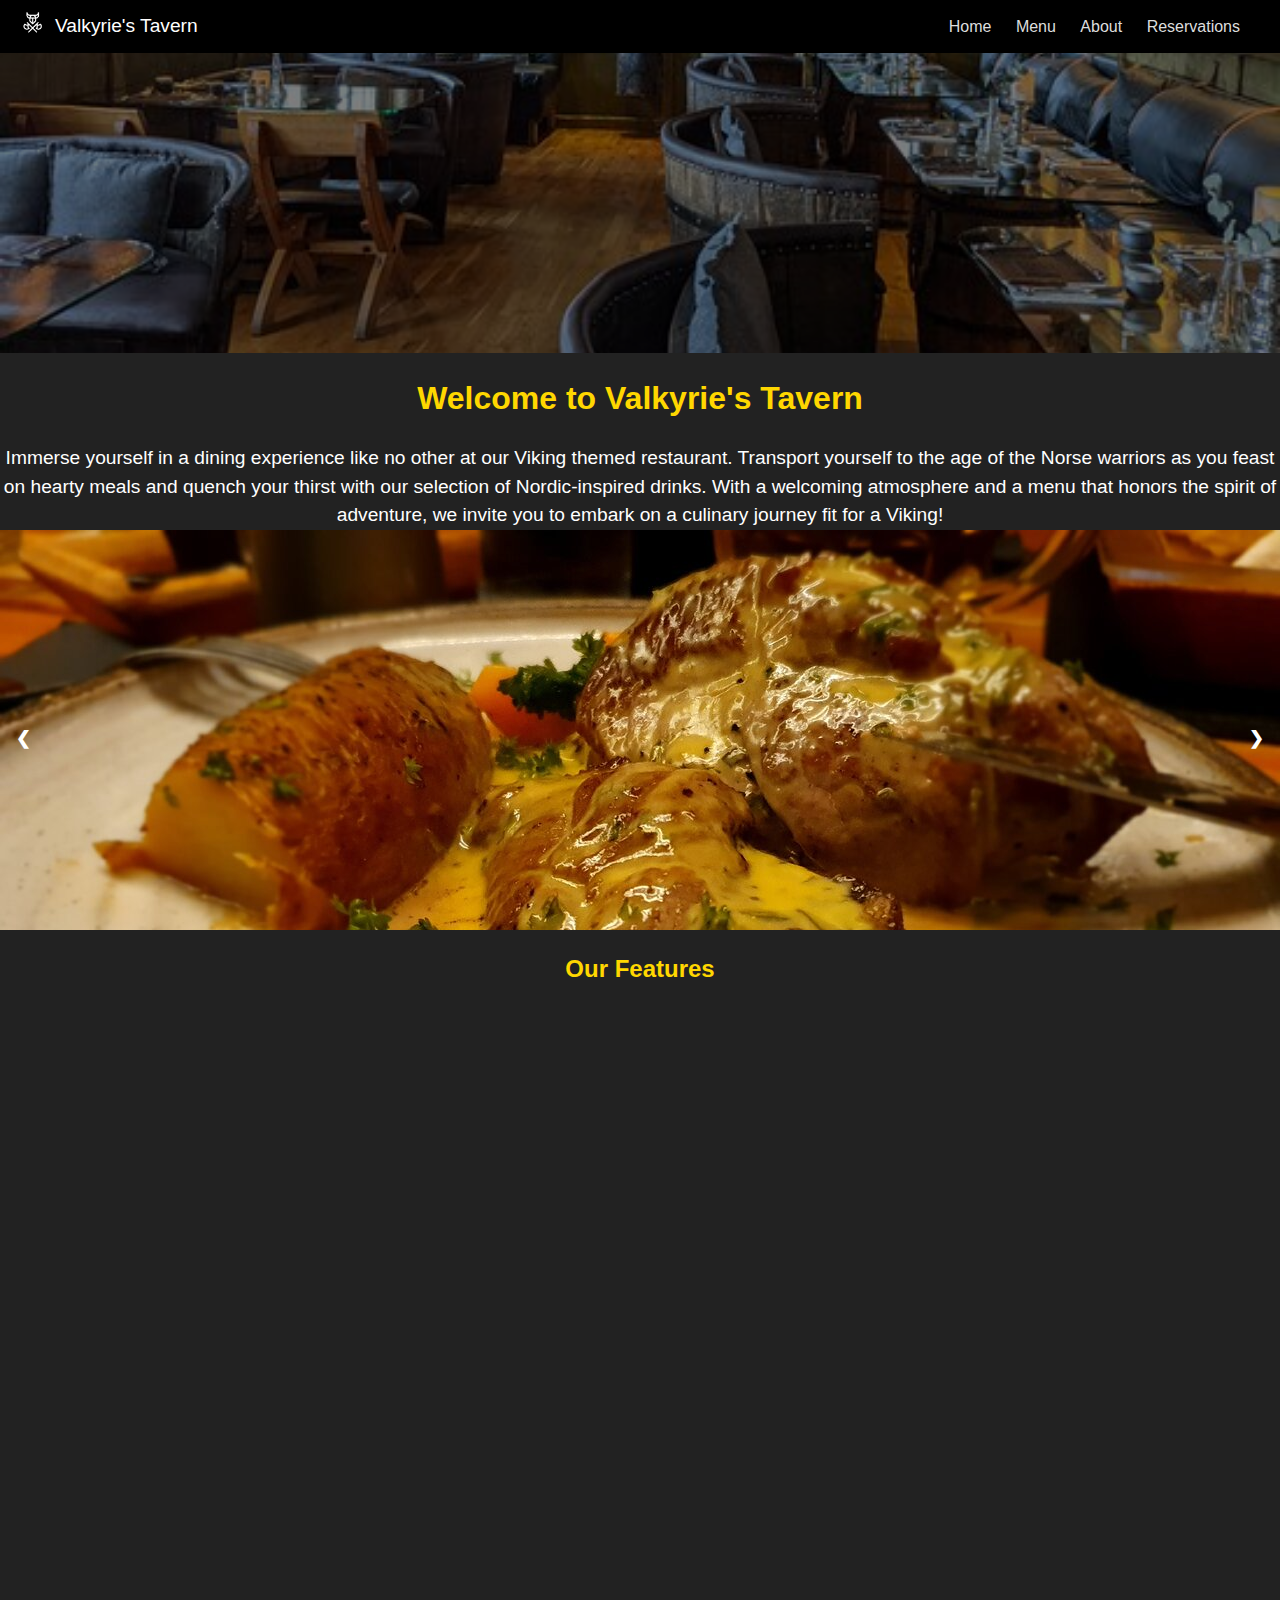
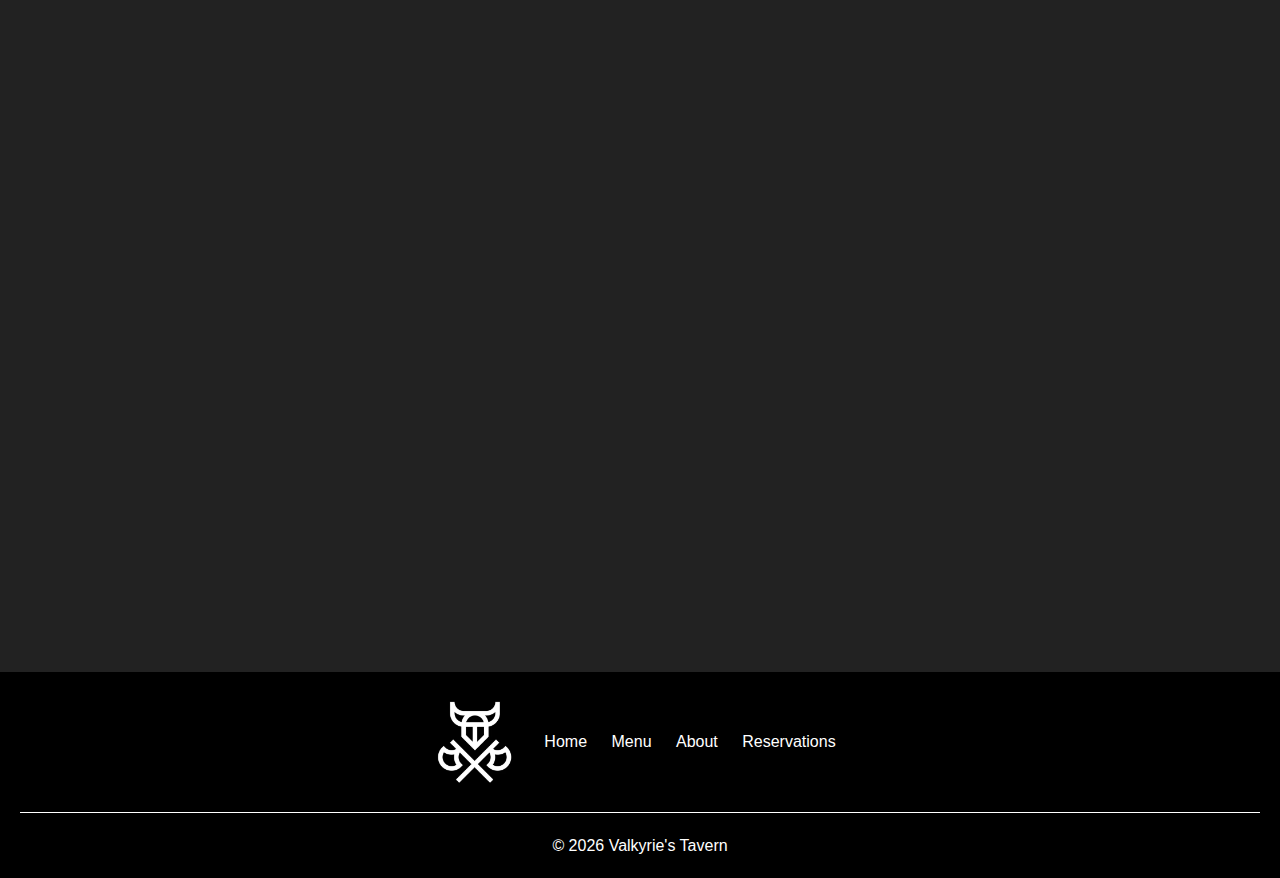
<file: index.html>
<!DOCTYPE html>
<html lang="en">
<head>
    <meta charset="UTF-8">
    <meta name="viewport" content="width=device-width, initial-scale=1.0">
    <title>Valkyrie's Tavern</title>
    <link rel="stylesheet" type="text/css" href="style.css">
    <link rel="icon" type="image/x-icon" href="images/favicon.ico">
</head>
<body>
    <header>
        <nav class="navbar">
            <div class="navbar-logo">
                <a href="index.html"><img src="images/logo.png" alt="Restaurant Logo"></a>
                <a href="index.html" class="navbar-title">Valkyrie's Tavern</a>
            </div>
            <div class="navbar-links">
                <ul>
                    <li><a href="index.html">Home</a></li>
                    <li><a href="products.html">Menu</a></li>
                    <li><a href="about.html">About</a></li>
                    <li><a href="services.html">Reservations</a></li>
                </ul>
            </div>
        </nav>
    </header>
    <section class="banner" style="background-image: url('images/banner.png');">
        <div class="banner-overlay"></div>
        <div class="banner-content">
            <img class="banner-logo" src="images/logo2.png" alt="Restaurant Logo">
            <h1 class="banner-title">Valkyrie's Tavern</h1>
        </div>
    </section>
    <div class="welcome-text-container">
        <h1 class="welcome-text">Welcome to Valkyrie's Tavern</h1>
        <p class="restaurant-description">Immerse yourself in a dining experience like no other at our Viking themed restaurant. Transport yourself to the age of the Norse warriors as you feast on hearty meals and quench your thirst with our selection of Nordic-inspired drinks. With a welcoming atmosphere and a menu that honors the spirit of adventure, we invite you to embark on a culinary journey fit for a Viking!</p>
    </div>
    <div class="slideshow-container-wrapper">
        <div class="slideshow-container">
            <div class="slide">
                <img src="images/slide1.png" alt="Slide 1">
            </div>
            <div class="slide">
                <img src="images/slide2.png" alt="Slide 2">
            </div>
            <div class="slide">
                <img src="images/slide3.png" alt="Slide 3">
            </div>
            <a class="prev" onclick="prevSlide()">&#10094;</a>
            <a class="next" onclick="nextSlide()">&#10095;</a>
        </div>
    </div>
    <main>
        <h2 class="feature-title">Our Features</h2>
        <div class="feature-list">
            <div class="feature-item">
                <img src="images/helmet.png" alt="Viking Helmet">
                <div class="feature-content">
                    <h3 class="feature-name">Authentic Viking Ambiance</h3>
                    <p class="feature-description">Step into our tavern and be transported to the realm of the Norse gods. Our decor, inspired by Viking longhouses, shields, and weaponry, creates an authentic atmosphere for your dining pleasure.</p>
                </div>
            </div>
            <div class="feature-item">
                <img src="images/horn.png" alt="Drinking Horn">
                <div class="feature-content">
                    <h3 class="feature-name">Nordic-Inspired Cuisine</h3>
                    <p class="feature-description">Savor the flavors of the North with our menu crafted from traditional Viking recipes and modern culinary techniques. From hearty stews to succulent roasted meats, our dishes are fit for the mightiest warriors.</p>
                </div>
            </div>
            <div class="feature-item">
                <img src="images/performance.png" alt="Viking Performance">
                <div class="feature-content">
                    <h3 class="feature-name">Live Entertainment</h3>
                    <p class="feature-description">Enjoy live performances by Viking skalds, musicians, and storytellers as you dine. Let the echoes of ancient sagas and battle hymns accompany your meal, adding to the immersive experience of Valkyrie's Tavern.</p>
                </div>
            </div>
        </div>
    </main>
    <footer class="footer">
        <div class="footer-content">
            <img src="images/logo.png" alt="Footer Logo" class="footer-logo">
            <nav class="footer-nav">
                <ul>
                    <li><a href="index.html">Home</a></li>
                    <li><a href="products.html">Menu</a></li>
                    <li><a href="about.html">About</a></li>
                    <li><a href="services.html">Reservations</a></li>
                </ul>
            </nav>
        </div>
        <div class="footer-line"></div>
        <p class="copyright">&copy; <span id="copyright-year"></span> Valkyrie's Tavern</p>
    </footer>
    <script src="slideshow.js"></script>
    <script src="animation.js"></script>
    <script src="copyright.js"></script>
</body>
</html>
</file>
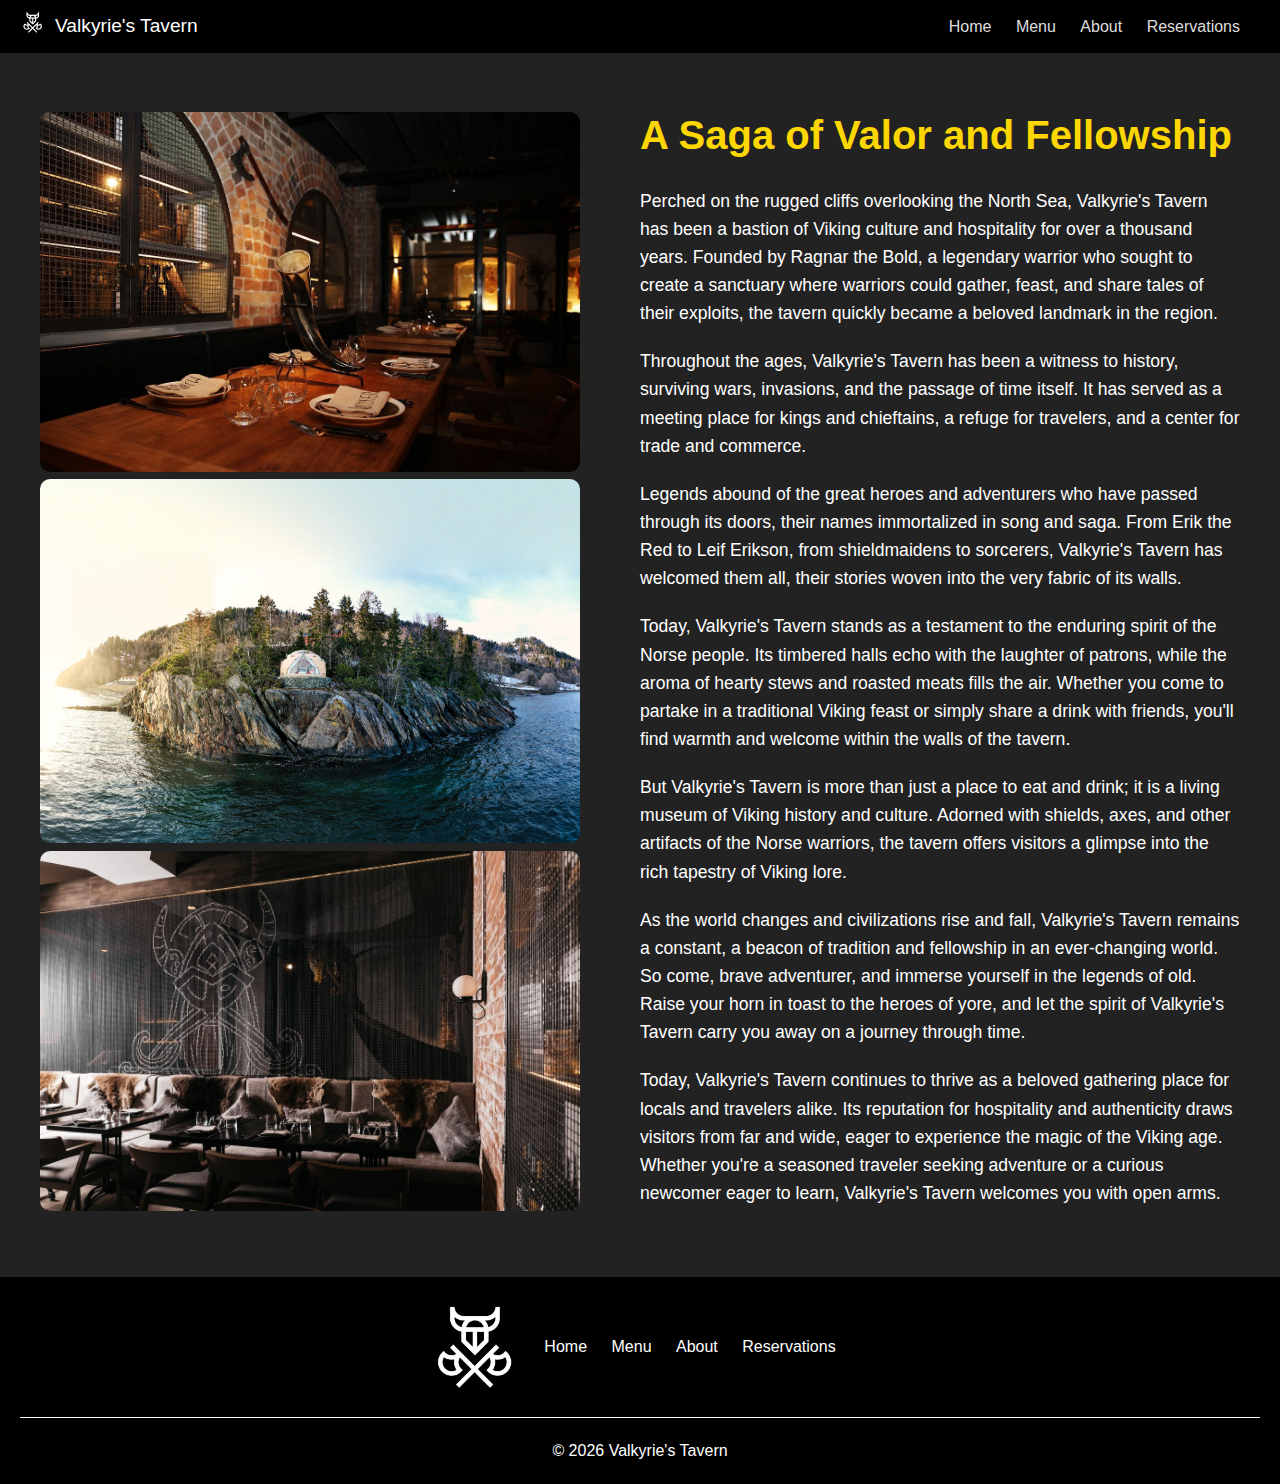
<file: about.html>
<!DOCTYPE html>
<html lang="en">
<head>
    <meta charset="UTF-8">
    <meta name="viewport" content="width=device-width, initial-scale=1.0">
    <title>About Us - Valkyrie's Tavern</title>
    <link rel="stylesheet" type="text/css" href="style.css">
    <link rel="icon" type="image/x-icon" href="images/favicon.ico">
</head>
<body>
    <header>
        <nav class="navbar">
            <div class="navbar-logo">
                <a href="index.html"><img src="images/logo.png" alt="Restaurant Logo"></a>
                <a href="index.html" class="navbar-title">Valkyrie's Tavern</a>
            </div>
            <div class="navbar-links">
                <ul>
                    <li><a href="index.html">Home</a></li>
                    <li><a href="products.html">Menu</a></li>
                    <li><a href="about.html">About</a></li>
                    <li><a href="services.html">Reservations</a></li>
                </ul>
            </div>
        </nav>
    </header>
    <section class="about-section">
        <div class="about-container">
            <div class="about-image">
                <img src="images/about1.png" alt="About Image 1">
                <img src="images/about2.png" alt="About Image 2">
                <img src="images/about3.png" alt="About Image 3">
            </div>
            <div class="about-content">
                <h2 class="about-title">A Saga of Valor and Fellowship</h2>
                <p class="about-description">Perched on the rugged cliffs overlooking the North Sea, Valkyrie's Tavern has been a bastion of Viking culture and hospitality for over a thousand years. Founded by Ragnar the Bold, a legendary warrior who sought to create a sanctuary where warriors could gather, feast, and share tales of their exploits, the tavern quickly became a beloved landmark in the region.</p>
                <p class="about-description">Throughout the ages, Valkyrie's Tavern has been a witness to history, surviving wars, invasions, and the passage of time itself. It has served as a meeting place for kings and chieftains, a refuge for travelers, and a center for trade and commerce.</p>
                <p class="about-description">Legends abound of the great heroes and adventurers who have passed through its doors, their names immortalized in song and saga. From Erik the Red to Leif Erikson, from shieldmaidens to sorcerers, Valkyrie's Tavern has welcomed them all, their stories woven into the very fabric of its walls.</p>
                <p class="about-description">Today, Valkyrie's Tavern stands as a testament to the enduring spirit of the Norse people. Its timbered halls echo with the laughter of patrons, while the aroma of hearty stews and roasted meats fills the air. Whether you come to partake in a traditional Viking feast or simply share a drink with friends, you'll find warmth and welcome within the walls of the tavern.</p>
                <p class="about-description">But Valkyrie's Tavern is more than just a place to eat and drink; it is a living museum of Viking history and culture. Adorned with shields, axes, and other artifacts of the Norse warriors, the tavern offers visitors a glimpse into the rich tapestry of Viking lore.</p>
                <p class="about-description">As the world changes and civilizations rise and fall, Valkyrie's Tavern remains a constant, a beacon of tradition and fellowship in an ever-changing world. So come, brave adventurer, and immerse yourself in the legends of old. Raise your horn in toast to the heroes of yore, and let the spirit of Valkyrie's Tavern carry you away on a journey through time.</p>
                <p class="about-description">Today, Valkyrie's Tavern continues to thrive as a beloved gathering place for locals and travelers alike. Its reputation for hospitality and authenticity draws visitors from far and wide, eager to experience the magic of the Viking age. Whether you're a seasoned traveler seeking adventure or a curious newcomer eager to learn, Valkyrie's Tavern welcomes you with open arms.</p>
            </div>
        </div>
    </section>
    <footer class="footer">
        <div class="footer-content">
            <img src="images/logo.png" alt="Footer Logo" class="footer-logo">
            <nav class="footer-nav">
                <ul>
                    <li><a href="index.html">Home</a></li>
                    <li><a href="products.html">Menu</a></li>
                    <li><a href="about.html">About</a></li>
                    <li><a href="services.html">Reservations</a></li>
                </ul>
            </nav>
        </div>
        <div class="footer-line"></div>
        <p class="copyright">&copy; <span id="copyright-year"></span> Valkyrie's Tavern</p>
    </footer>
    <script src="aboutanimation.js"></script>
    <script src="copyright.js"></script>
</body>
</html>
</file>
<file: style.css>
/* Resetting default margin and padding */

* {
    margin: 0;
    padding: 0;
    box-sizing: border-box;
}

/* Navigation */
.navbar {
    background-color: #000000;
    color: white;
    display: flex;
    justify-content: space-between;
    align-items: center;
    padding: 10px 20px;
}

.navbar-logo img {
    width: 25px;
    margin: 0;
    padding: 0;
}

.navbar-logo {
    display: flex;
    align-items: center;
}

.navbar-title {
    text-decoration: none;
    color: white;
    margin-left: 10px;
    font-size: 1.2rem;
}

.navbar-links ul {
    list-style: none;
}

.navbar-links ul li {
    display: inline;
    margin-right: 20px;
}

.navbar-links ul li a {
    text-decoration: none;
    color: white;
    transition: color 0.3s ease, transform 0.3s ease;
}

.navbar-links ul li a:hover {
    color: #FFD700;
    transform: translateY(-3px);
}

/* Banner */
.banner {
    position: relative;
    height: 300px;
    background-size: cover;
    background-position: center;
}

.banner-overlay {
    position: absolute;
    top: 0;
    left: 0;
    width: 100%;
    height: 100%;
    background-color: rgba(0, 0, 0, 0.5);
}

.banner-content {
    position: absolute;
    top: 50%;
    left: 50%;
    transform: translate(-50%, -50%);
    text-align: center;
    opacity: 0;
    animation: fadeIn 1s forwards;
}

@keyframes fadeIn {
    from {
        opacity: 0;
    }
    to {
        opacity: 1;
    }
}

.banner-logo {
    width: 100px;
}

.banner-title {
    color: white;
}

/* Content */
main {
    text-align: center;
    padding: 20px;
}

.welcome-text-container {
    text-align: center;
}

.welcome-text {
    margin-top: 20px;
    font-size: 2em;
    color: #FFD700;
}

.restaurant-description {
    margin-top: 20px;
    font-size: 1.2em;
    line-height: 1.5;
    color: #ffffff;
}

/* Slideshow */
.slide {
    display: none;
    text-align: center;
    overflow: hidden;
    height: 400px;
}

.slide img {
    width: 100%;
    height: auto;
    object-fit: cover;
}

.slideshow-container-wrapper {
    position: relative;
}

.slideshow-container {
    position: relative;
}

.prev, .next {
    cursor: pointer;
    position: absolute;
    top: 50%;
    width: auto;
    padding: 16px;
    margin-top: -22px;
    color: white;
    font-weight: bold;
    font-size: 18px;
    transition: 0.6s ease;
    border-radius: 0 3px 3px 0;
}

.prev {
    left: 0;
}

.next {
    right: 0;
}

.prev:hover, .next:hover {
    background-color: rgba(0, 0, 0, 0.8);
}

/* Features */
.feature-title {
    color:#FFD700;
}

.feature-list {
    display: flex;
    flex-direction: row;
    justify-content: space-between;
    align-items: center;
    flex-wrap: wrap;
}

.feature-item {
    display: flex;
    flex-direction: row;
    align-items: center;
    margin-bottom: 40px;
    opacity: 0;
    transform: translateY(20px);
    transition: opacity 0.5s ease, transform 0.5s ease;
}

.feature-content {
    flex: 1;
    margin-left: 20px;
}

.feature-name {
    font-size: 1.5rem;
    margin-bottom: 10px;
    color:#FFD700;
}

.feature-description {
    font-size: 1.1rem;
}

.feature-item img {
    max-width: 400px;
    height: auto;
    object-fit: cover;
    border-radius: 10px;
}

.feature-item.visible {
    opacity: 1;
    transform: translateY(0);
}

/* Typography */
h1, h2, h3, h4, h5, h6 {
    font-family: 'Roboto', sans-serif;
}

body {
    background-color:  #222222;
    font-family: Arial, sans-serif;
    font-size: 16px;
    line-height: 1.6;
    color: #ffffff;
}

/* Colors */
.banner-title {
    color: #FFD700;
}

.navbar-links ul li a {
    color: #DDD;
}

.navbar-links ul li a:hover {
    color: #FFD700;
}

/* Footer */
.footer {
    background-color: #000000;
    color: white;
    padding: 20px;
    text-align: center;
}

.footer-content {
    max-width: 1200px;
    margin: 0 auto;
    display: flex;
    align-items: center;
    justify-content: center;
}

.footer-logo {
    width: 100px;
    margin-right: 20px;
}

.footer-nav ul {
    list-style: none;
    padding: 0;
    margin: 0;
}

.footer-nav li {
    display: inline;
    margin-right: 20px;
}

.footer-nav li a {
    text-decoration: none;
    color: white;
    transition: color 0.3s ease;
}

.footer-nav li a:hover {
    color: #FFD700;
}

.footer-line {
    border-top: 1px solid white;
    margin: 20px 0;
}

/* Responsive Design */
@media screen and (max-width: 768px) {
    .banner-title {
        font-size: 2.5rem;
    }
    .welcome-text {
        font-size: 1.5rem;
    }
    .restaurant-description {
        font-size: 1rem;
    }
    .feature-name {
        font-size: 1.2rem;
    }
    .feature-description {
        font-size: 1rem;
    }
    .feature-item img {
        max-width: 300px;
    }
}

/* Scrollbar */
::-webkit-scrollbar {
    width: 12px;
}

::-webkit-scrollbar-thumb {
    background: #000000;
    border-radius: 12px;
}

::-webkit-scrollbar-thumb:hover {
    background: #555;
}

/* Styles for Menu */
.menu-item {
    display: flex;
    align-items: flex-start;
    margin-bottom: 20px;
    opacity: 0;
    transform: translateY(20px);
    transition: opacity 0.5s ease, transform 0.5s ease;
}

.menu-item.visible {
    opacity: 1;
    transform: translateY(0);
}

.menu-item img {
    width: 100px;
    height: 100px;
    object-fit: cover;
    border-radius: 10px;
    margin-right: 20px;
}

.menu-item-details {
    flex: 1;
}

.menu-item-title {
    font-size: 1.5rem;
    margin-bottom: 10px;
}

.menu-item-description {
    font-size: 1rem;
    color: #888;
    margin-bottom: 10px;
}

.menu-item-price {
    font-weight: bold;
    color: #FFD700;
    margin-bottom: 20px;
}

.category-title {
    font-size: 2rem;
    color: #FFD700;
    margin-top: 40px;
}

.menu-container {
    max-width: 1200px;
    margin: 0 auto;
    padding: 20px;
}

/* Styles for About */
.about-section {
    background-color: #222222;
    color: #ffffff;
    padding: 50px 0;
}

.about-container {
    max-width: 1200px;
    margin: 0 auto;
    display: flex;
    flex-wrap: wrap;
    justify-content: space-between;
    align-items: center;
}

.about-image {
    flex: 0 0 45%;
    max-width: 45%;
}

.about-image img {
    width: 100%;
    border-radius: 10px;
}

.about-content {
    flex: 0 0 50%;
    max-width: 50%;
}

.about-title {
    font-size: 2.5rem;
    margin-bottom: 20px;
    color: #FFD700;
}

.about-description {
    font-size: 1.1rem;
    line-height: 1.6;
    margin-bottom: 20px;
}
</file>
